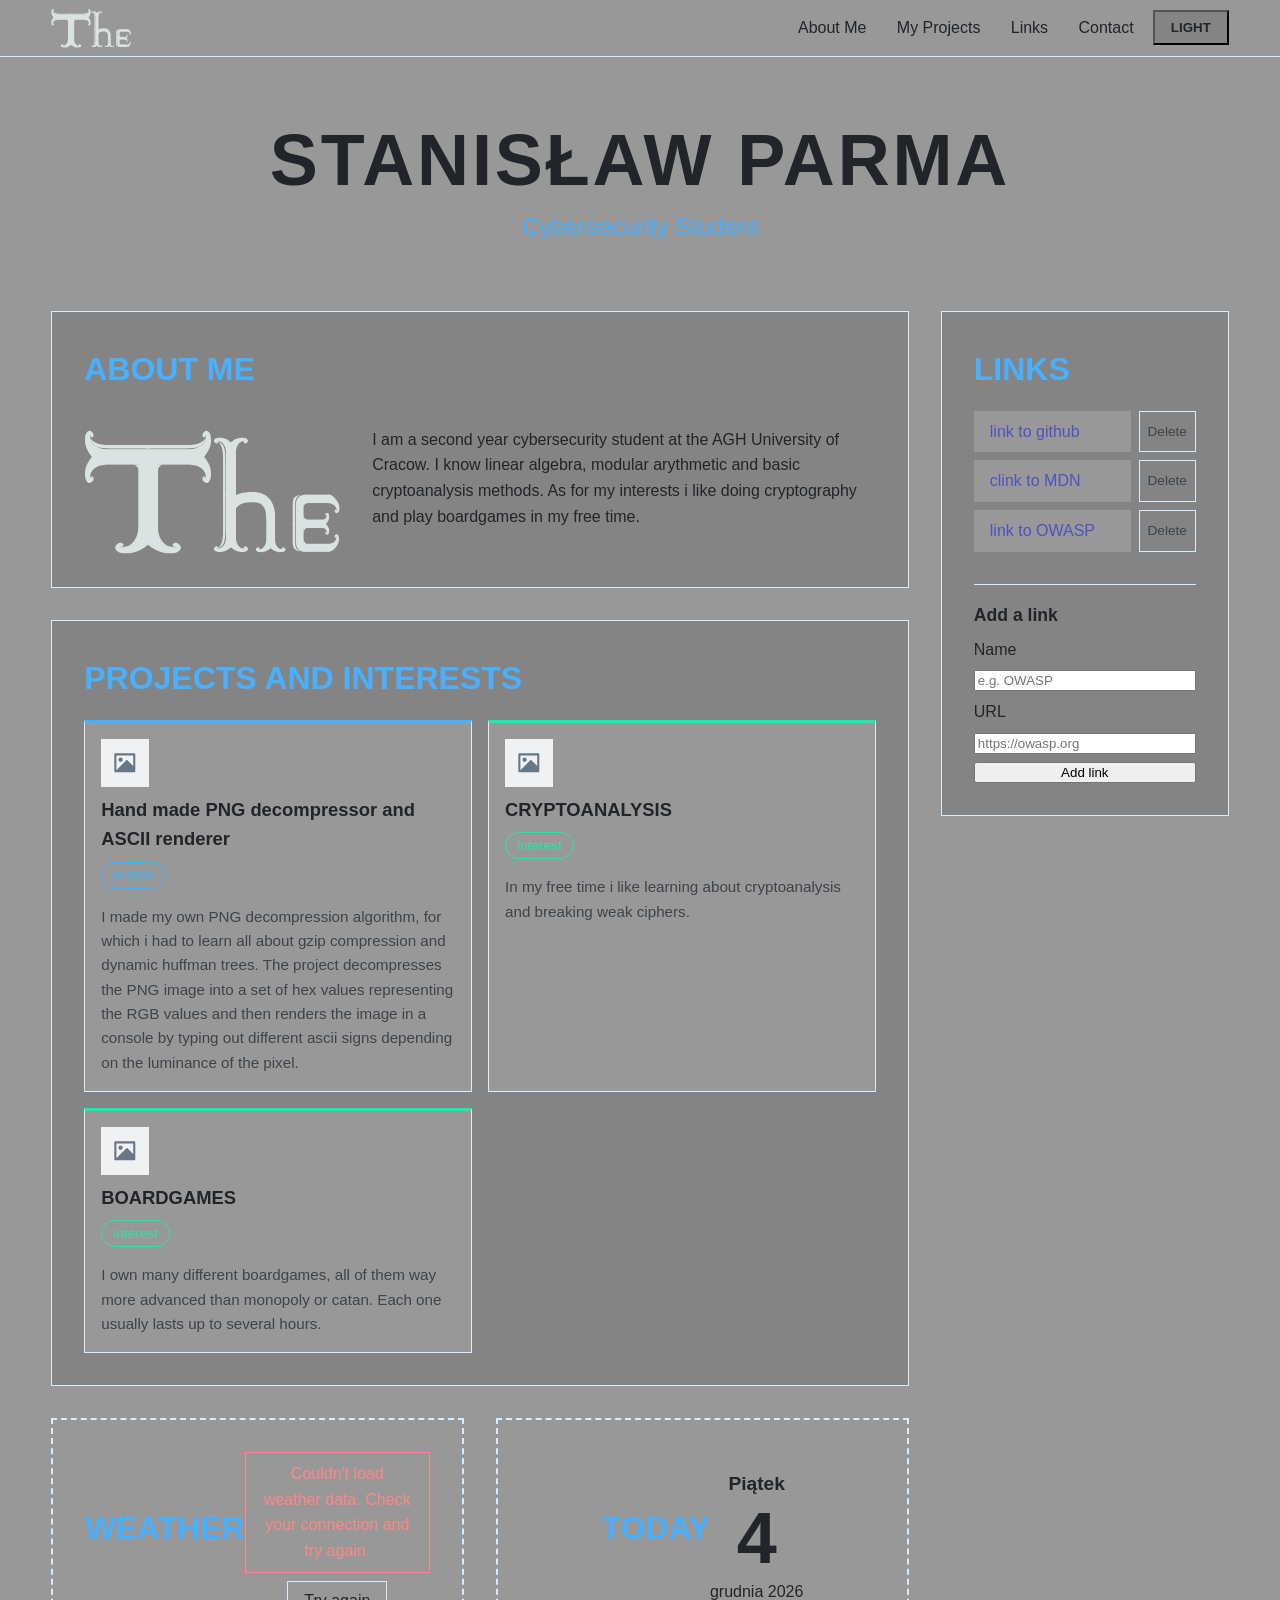
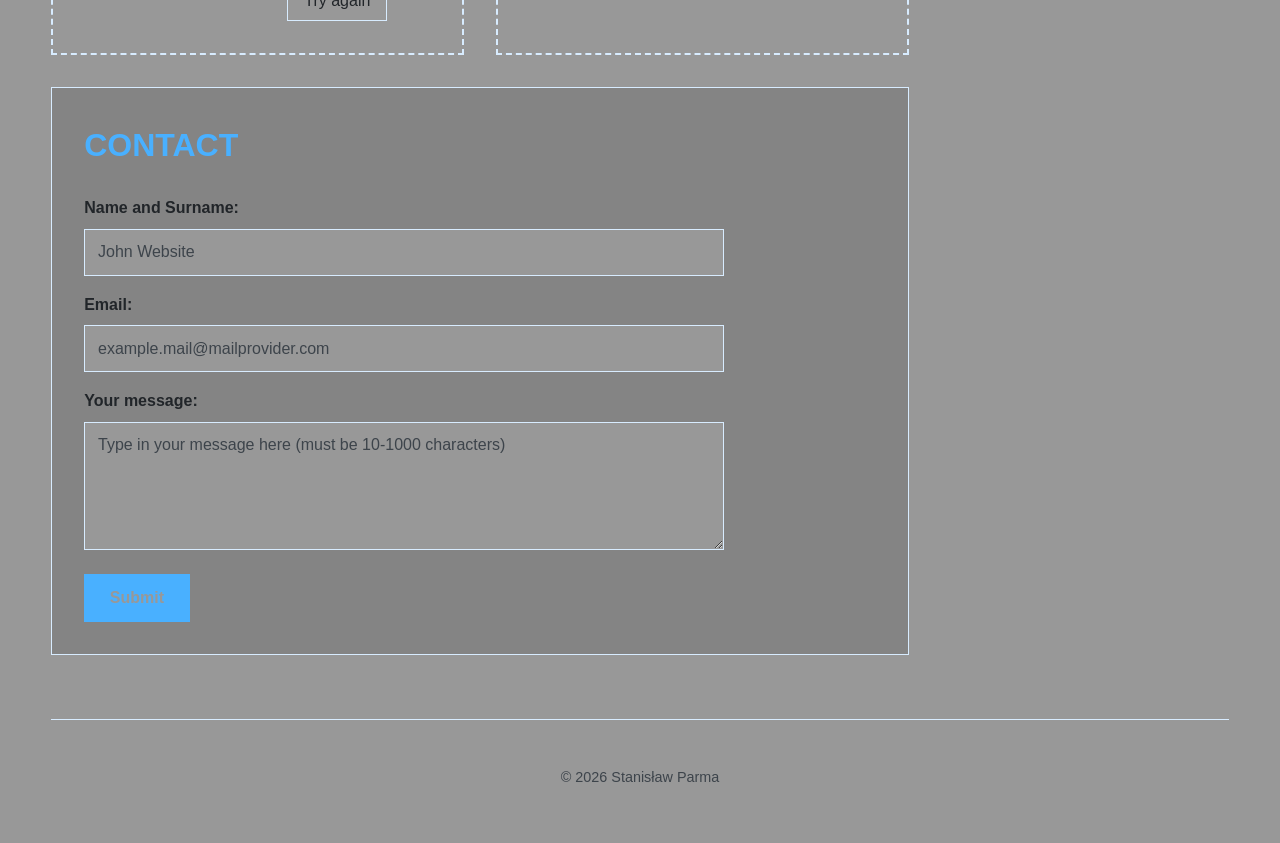
<file: lab1/index.html>
<!DOCTYPE html>
<html lang="en">
<head>
    <meta charset="utf-8">
    <meta name="viewport" content="width=device-width, initial-scale=1.0">
    <meta name="robots" content="noindex, nofollow">
    <link rel="stylesheet" href="style.css">
    

    <title>szachmaty.ru</title>
    <meta name="description" content="A little website that i made myself">
    <link rel="icon" type="image/svg+xml" href="./assets/logo.svg">

    <script src="/lab1/js/main.js" type="module" defer></script>
</head>

<body class="light">
    <nav class="navbar">
            <a class="logo" href="#hero">
                <img class="navbar-logo" src="assets/logo_darkmode.svg" alt="navbar logo">
            </a>

        <ul>
            <li>
                <a href="#about">About Me</a>
            </li>

            <li>
                <a href="#projects">My Projects</a>
            </li>

            <li>
                <a href="#links">Links</a>
            </li>

            <li>
                <a href="#contact">Contact</a>
            </li>

            <li>
                <button class="theme-toggle"><b id="theme-toggle">LIGHT</b></button>
            </li>
        </ul>
    </nav>

    <header id="hero">
        <h1 class="main-title">
            STANISŁAW PARMA
        </h1>
        <p class="main-title-description">
            Cybersecurity Student
        </p>
    </header>

    <main>
        <section id="about">
            <header class="article-header">
                <h2 class="article-name">ABOUT ME</h2>
            </header>

            <figure class="article-image">
                <!--<img class="pfp" src="assets/pfp.png" alt="authors profile picture">-->
                <img class="pfp" src="assets/logo_darkmode.svg" data-src-light="assets/logo.svg" data-src-dark="assets/logo_darkmode.svg" alt="authors profile picture">
            </figure>
                
            <p class="article-paragraph">I am a second year cybersecurity student at the AGH University of Cracow. I know linear algebra, modular arythmetic and basic cryptoanalysis methods. As for my interests i like doing cryptography and play boardgames in my free time.
            </p>
        </section>

        <section id="projects">
            <header class="article-header">
                <h2 class="article-name">PROJECTS AND INTERESTS</h2>
            </header>

            <div class="grid">
                <article class="grid-item-project">
                    <header class="grid-item-header">
                        <!--<img class="grid-item-image" src="assets/project.svg" alt="project icon">-->

                        <img class="grid-item-image" src="assets/placeholder.svg" alt="project icon">
                    
                        <h3 class="grid-item-name">Hand made PNG decompressor and ASCII renderer</h3>

                        <p class="grid-item-category">project</p>
                    </header>   

                    <p class="grid-item-description">
                        I made my own PNG decompression algorithm, for which i had to learn all about gzip compression and dynamic huffman trees. The project decompresses the PNG image into a set of hex values representing the RGB values and then renders the image in a console by typing out different ascii signs depending on the luminance of the pixel.
                    </p>
                </article>
                
                <article class="grid-item-interest">
                    

                    <header class="grid-item-header">
                        <!--<img class="grid-item-image" src="assets/interest.svg" alt="interest icon">-->

                        <img class="grid-item-image" src="assets/placeholder.svg" alt="interest icon">

                        <h3 class="grid-item-name">CRYPTOANALYSIS</h3>

                        <p class="grid-item-category">interest</p>
                    </header>

                    <p class="grid-item-description">In my free time i like learning about cryptoanalysis and breaking weak ciphers.
                    </p>
                </article>

                <article class="grid-item-interest">
                    

                    <header class="grid-item-header">
                        <!--<img class="grid-item-image" src="assets/interest.svg" alt="interest icon">-->

                        <img class="grid-item-image" src="assets/placeholder.svg" alt="interest icon">

                        <h3 class="grid-item-name">BOARDGAMES</h3>

                        <p class="grid-item-category">interest</p>
                    </header>

                    <p class="grid-item-description">I own many different boardgames, all of them way more advanced than monopoly or catan. Each one usually lasts up to several hours.
                    </p>
                </article>
            </div>
        </section>

         <aside id="links">
            <header class="aside-header">
                <h2 class="aside-name">LINKS</h2>
            </header>

            <!-- Starting links; js/links.js takes over the list on the first visit -->
            <ul class="aside-list" id="links-list">
                <li>
                    <a href="https://github.com" target="_blank" rel="noopener noreferrer">link to github</a>
                </li>
                <li>
                    <a href="https://developer.mozilla.org/en-US/" target="_blank" rel="noopener noreferrer">clink to MDN</a>
                </li>
                <li>
                    <a href="https://owasp.org" target="_blank" rel="noopener noreferrer">link to OWASP</a>
                </li>
            </ul>

            <p class="links-empty" id="links-empty" hidden>No links yet. Add one below.</p>

            <form id="link-form" class="link-form" novalidate>
                <h3 class="link-form-title">Add a link</h3>

                <label for="link-name">Name</label>
                <input type="text" id="link-name" name="link-name" placeholder="e.g. OWASP" autocomplete="off" aria-describedby="link-name-error">
                <p class="field-error" id="link-name-error" aria-live="polite" hidden></p>

                <label for="link-url">URL</label>
                <input type="url" id="link-url" name="link-url" placeholder="https://owasp.org" autocomplete="off" aria-describedby="link-url-error">
                <p class="field-error" id="link-url-error" aria-live="polite" hidden></p>

                <button type="submit">Add link</button>
            </form>
        </aside>
        
        <section id="weather-box">
            <header class="article-header">
                <h2 class="article-name" id="weather-title">WEATHER</h2>
            </header>

            <div class="widget-body" aria-live="polite">
                <p class="placeholder">Weather data loads here.</p>
            </div>
        </section>

        <section id="calendar-box">
            <header class="article-header">
                <h2 class="article-name" id="calendar-title">TODAY</h2>
            </header>

            <div class="widget-body">
                <p class="placeholder">Today's date loads here.</p>
            </div>
        </section>

        <section id="contact">
            <header class="article-header">
                <h2 class="article-name">CONTACT</h2>
            </header>

            <form action="/submit" method="POST" autocomplete="on">
                <label for="name-and-surname">Name and Surname:</label>
                <input type="text" id="name-and-surname" name="name-and-surname" placeholder="John Website" required>

                <label for="email">Email:</label>
                <input type="email" id="email" name="email" placeholder="example.mail@mailprovider.com" required>

                <label for="message">Your message:</label>
                <textarea id="message" name="message" minlength="10" maxlength="1000"  placeholder="Type in your message here (must be 10-1000 characters)" required></textarea>

                <button type="submit">Submit</button>
            </form>
        </section>
    </main>

    <footer>
        <p>© 2026 Stanisław Parma</p>
    </footer>

</body>
</html>
</file>
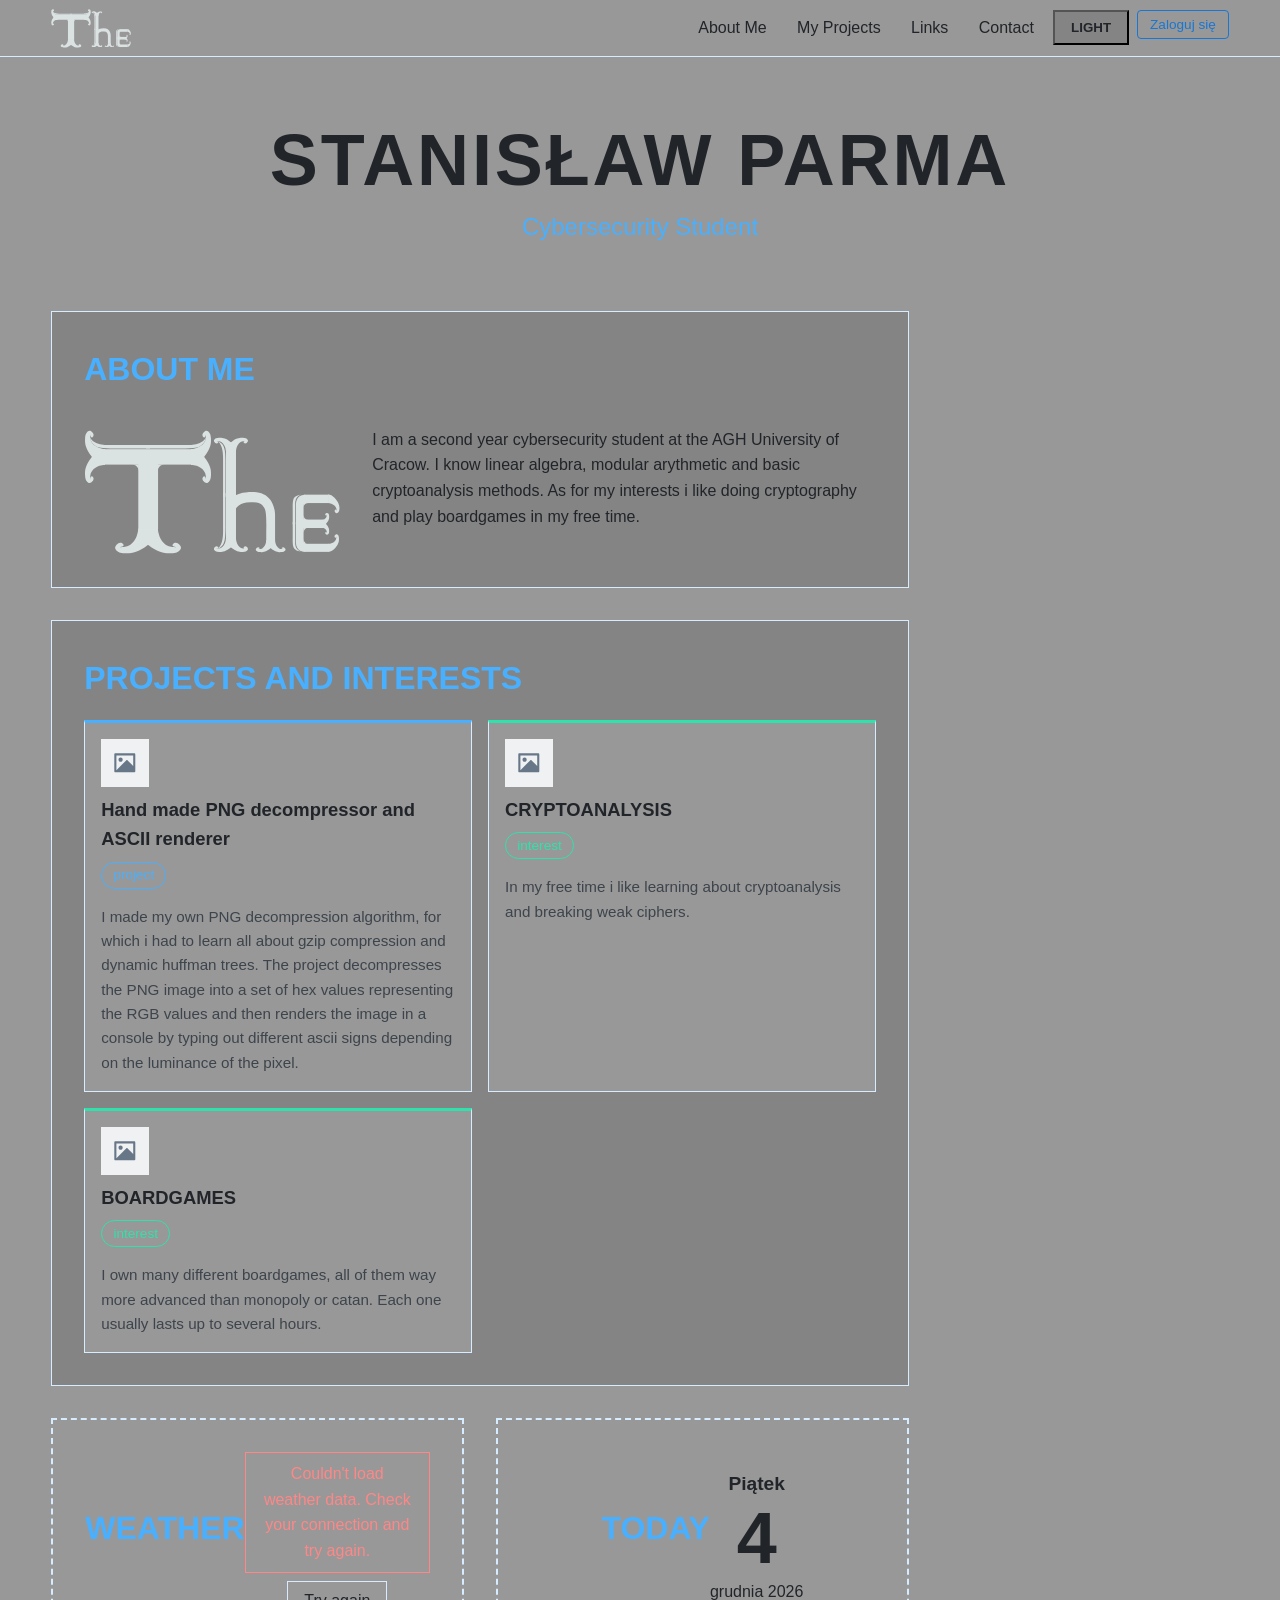
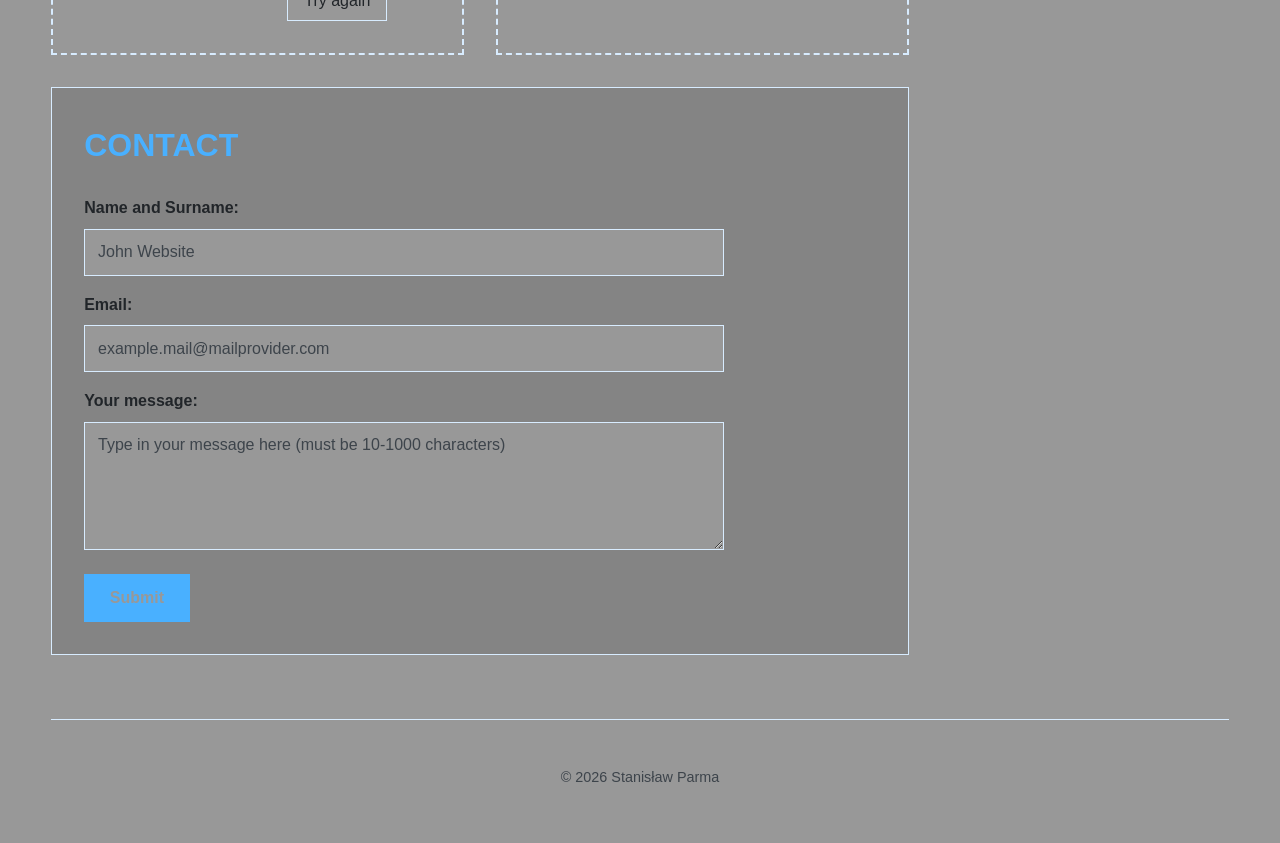
<file: lab03/frontend/index.html>
<!DOCTYPE html>
<html lang="en">
    
<head>
    <meta charset="utf-8">
    <meta name="viewport" content="width=device-width, initial-scale=1.0">
    <meta name="robots" content="noindex, nofollow">
    <link rel="stylesheet" href="style.css">
    <link rel="stylesheet" href="auth.css">
    

    <title>szachmaty.ru</title>
    <meta name="description" content="A little website that i made myself">
    <link rel="icon" type="image/svg+xml" href="./assets/logo.svg">

    <script src="/lab03/frontend/js/main.js" type="module" defer></script>
</head>

<body class="light">
    <nav class="navbar">
            <a class="logo" href="#hero">
                <img class="navbar-logo" src="assets/logo_darkmode.svg" alt="navbar logo">
            </a>

        <ul>
            <li>
                <a href="#about">About Me</a>
            </li>

            <li>
                <a href="#projects">My Projects</a>
            </li>

            <li>
                <a href="#links">Links</a>
            </li>

            <li>
                <a href="#contact">Contact</a>
            </li>

            <li>
                <button class="theme-toggle"><b id="theme-toggle">LIGHT</b></button>
            </li>
            
            <li>
                <div id="userSession" class="user-session">
                    <button id="loginBtn" type="button">Zaloguj się</button>
  
                    <div id="userInfo" class="user-info hidden">
                        <span>Zalogowany: <strong id="loggedUsername">--</strong></span>
                        <button id="logoutBtn" type="button">Wyloguj</button>
                    </div>
                </div>
            </li>
        </ul>
    </nav>

    <header id="hero">
        <h1 class="main-title">
            STANISŁAW PARMA
        </h1>
        <p class="main-title-description">
            Cybersecurity Student
        </p>
    </header>

    <main>
        <section id="about">
            <header class="article-header">
                <h2 class="article-name">ABOUT ME</h2>
            </header>

            <figure class="article-image">
                <!--<img class="pfp" src="assets/pfp.png" alt="authors profile picture">-->
                <img class="pfp" src="assets/logo_darkmode.svg" data-src-light="assets/logo.svg" data-src-dark="assets/logo_darkmode.svg" alt="authors profile picture">
            </figure>
                
            <p class="article-paragraph">I am a second year cybersecurity student at the AGH University of Cracow. I know linear algebra, modular arythmetic and basic cryptoanalysis methods. As for my interests i like doing cryptography and play boardgames in my free time.
            </p>
        </section>

        <section id="projects">
            <header class="article-header">
                <h2 class="article-name">PROJECTS AND INTERESTS</h2>
            </header>

            <div class="grid">
                <article class="grid-item-project">
                    <header class="grid-item-header">
                        <!--<img class="grid-item-image" src="assets/project.svg" alt="project icon">-->

                        <img class="grid-item-image" src="assets/placeholder.svg" alt="project icon">
                    
                        <h3 class="grid-item-name">Hand made PNG decompressor and ASCII renderer</h3>

                        <p class="grid-item-category">project</p>
                    </header>   

                    <p class="grid-item-description">
                        I made my own PNG decompression algorithm, for which i had to learn all about gzip compression and dynamic huffman trees. The project decompresses the PNG image into a set of hex values representing the RGB values and then renders the image in a console by typing out different ascii signs depending on the luminance of the pixel.
                    </p>
                </article>
                
                <article class="grid-item-interest">
                    

                    <header class="grid-item-header">
                        <!--<img class="grid-item-image" src="assets/interest.svg" alt="interest icon">-->

                        <img class="grid-item-image" src="assets/placeholder.svg" alt="interest icon">

                        <h3 class="grid-item-name">CRYPTOANALYSIS</h3>

                        <p class="grid-item-category">interest</p>
                    </header>

                    <p class="grid-item-description">In my free time i like learning about cryptoanalysis and breaking weak ciphers.
                    </p>
                </article>

                <article class="grid-item-interest">
                    

                    <header class="grid-item-header">
                        <!--<img class="grid-item-image" src="assets/interest.svg" alt="interest icon">-->

                        <img class="grid-item-image" src="assets/placeholder.svg" alt="interest icon">

                        <h3 class="grid-item-name">BOARDGAMES</h3>

                        <p class="grid-item-category">interest</p>
                    </header>

                    <p class="grid-item-description">I own many different boardgames, all of them way more advanced than monopoly or catan. Each one usually lasts up to several hours.
                    </p>
                </article>
            </div>
        </section>

         <aside id="links">
            <header class="aside-header">
                <h2 class="aside-name">LINKS</h2>
            </header>

            <!-- Starting links; js/links.js takes over the list on the first visit -->
            <ul class="aside-list" id="links-list">
            </ul>

            <p class="links-empty" id="links-empty" hidden>No links yet. Add one below.</p>

            <form id="link-form" class="link-form" novalidate>
                <h3 class="link-form-title">Add a link</h3>

                <label for="link-name">Name</label>
                <input type="text" id="link-name" name="link-name" placeholder="e.g. OWASP" autocomplete="off" aria-describedby="link-name-error">
                <p class="field-error" id="link-name-error" aria-live="polite" hidden></p>

                <label for="link-url">URL</label>
                <input type="url" id="link-url" name="link-url" placeholder="https://owasp.org" autocomplete="off" aria-describedby="link-url-error">
                <p class="field-error" id="link-url-error" aria-live="polite" hidden></p>

                <button type="submit">Add link</button>
            </form>
        </aside>
        
        <section id="weather-box">
            <header class="article-header">
                <h2 class="article-name" id="weather-title">WEATHER</h2>
            </header>

            <div class="widget-body" aria-live="polite">
                <p class="placeholder">Weather data loads here.</p>
            </div>
        </section>

        <section id="calendar-box">
            <header class="article-header">
                <h2 class="article-name" id="calendar-title">TODAY</h2>
            </header>

            <div class="widget-body">
                <p class="placeholder">Today's date loads here.</p>
            </div>
        </section>

        <section id="contact">
            <header class="article-header">
                <h2 class="article-name">CONTACT</h2>
            </header>

            <form action="/submit" method="POST" autocomplete="on">
                <label for="name-and-surname">Name and Surname:</label>
                <input type="text" id="name-and-surname" name="name-and-surname" placeholder="John Website" required>

                <label for="email">Email:</label>
                <input type="email" id="email" name="email" placeholder="example.mail@mailprovider.com" required>

                <label for="message">Your message:</label>
                <textarea id="message" name="message" minlength="10" maxlength="1000"  placeholder="Type in your message here (must be 10-1000 characters)" required></textarea>

                <button type="submit">Submit</button>
            </form>
        </section>
    </main>

    <footer>
        <p>© 2026 Stanisław Parma</p>
    </footer>

</body>
</html>
</file>
<file: lab1/style.css>
:root {
    /* Colors */
    --color-bg: #212529;
    --color-surface: #2b3035;
    --color-surface-hover: #343a40;
    --color-border: #3d444b;
    --color-text: #DCE1E5;
    --color-text-muted: #9aa4ad;
    --color-accent: #74c0fc;     
    --color-accent-alt: #63e6be;
    --color-error: #ff8787;
    --color-hypertext:#aaaaff; 

    --font-main: Arial, Helvetica, sans-serif;
    --font-size-h1: clamp(2rem, 1rem + 5vw, 4.5rem);
    --font-size-h2: clamp(1.4rem, 1rem + 1.5vw, 2rem);

    --space-s: 0.5rem;
    --space-m: 1rem;
    --space-l: 2rem;
    --space-xl: 4rem;
    --radius: 0rem;
    --nav-height: 6.5rem;       
    --transition: 0.2s ease;
}

*,
*::before,
*::after {
    box-sizing: border-box;
}

body.light {
    --color-bg: #989898;
    --color-surface: #848484;
    --color-surface-hover: #c4c4c4;
    --color-border: #d8ecff;
    --color-text: #212529;
    --color-text-muted: #3d444b; 
    --color-hypertext:#5052bf; 
    --color-accent: #49b0ff; 
    --color-accent-alt: #2fe2ac;
}

body {
    font-family: var(--font-main);
    background-color: var(--color-bg);
    color: var(--color-text);
    margin-left: 4vw;
    margin-right: 4vw;
    margin-top: 0;
    line-height: 1.6;
    overflow-wrap: break-word;
}

img {
    display: block;
    max-width: 100%;
    height: auto;
}



a:focus-visible,
button:focus-visible {
    outline: 3px solid var(--color-accent);
    outline-offset: 3px;
    border-radius: var(--radius);
}

.navbar {
    position: sticky;
    top: 0;
    z-index: 100;
    display: flex;
    flex-wrap: wrap;
    justify-content: space-between;
    align-items: center;
    gap: var(--space-s) var(--space-m);
    margin-left: -4vw;
    margin-right: -4vw;
    padding: var(--space-s) 4vw;
    background-color: var(--color-bg);
    border-bottom: 1px solid var(--color-border);
}

.logo img {
    height: 2.5rem;
    width: auto;
}

.navbar ul {
    display: flex;
    flex-wrap: wrap;
    gap: var(--space-s);
    margin: 0;
    padding: 0;
    list-style: none;
}

.navbar ul a {
    display: block;
    padding: 0.3rem 0.7rem;
    color: var(--color-text);
    text-decoration: none;
    border-radius: var(--radius);
    transition: color var(--transition), background-color var(--transition);
}

.navbar ul a:hover {
    color: var(--color-accent);
    background-color: var(--color-surface);
}

.theme-toggle{
    display: block;
    padding: var(--space-s) var(--space-m);
    color: var(--color-text);
    text-decoration: none;
    background-color: var(--color-surface);
    border-radius: var(--radius);
    transition: color var(--transition), background-color var(--transition);
}

#hero {
    padding: var(--space-xl) 0;
    text-align: center;
}

.main-title {
    margin: 0;
    font-size: var(--font-size-h1);
    line-height: 1.1;
    letter-spacing: 0.04em;
}

.main-title-description {
    margin: var(--space-s) 0 0;
    font-size: clamp(1rem, 0.8rem + 1vw, 1.5rem);
    color: var(--color-accent);
}

main {
    display: grid;
    grid-template-columns: 1fr;
    grid-template-areas:
        "about"
        "projects"
        "links"
        "weather"
        "calendar"
        "contact";
    gap: var(--space-l);
}

#about        { grid-area: about; }
#projects     { grid-area: projects; }
#links        { grid-area: links; }
#weather-box  { grid-area: weather; }
#calendar-box { grid-area: calendar; }
#contact      { grid-area: contact; }

main > section,
main > aside {
    min-width: 0; 
    padding: var(--space-l);
    background-color: var(--color-surface);
    border: 1px solid var(--color-border);
    border-radius: var(--radius);
    scroll-margin-top: calc(var(--nav-height) + var(--space-m));
}

.article-name,
.aside-name {
    margin: 0 0 var(--space-m);
    font-size: var(--font-size-h2);
    color: var(--color-accent);
}


#about {
    display: grid;
    grid-template-columns: 1fr;
    gap: var(--space-m) var(--space-l);
}

#about .article-header {
    grid-column: 1 / -1;
}

.pfp {
    width: 100%;
    max-width: 24rem;
    height: auto;
    margin-inline: auto;
    border-radius: var(--radius);
}

.article-image {
    margin: 0;
}

.article-image img {
    margin-inline: auto;
}

.article-paragraph {
    margin: 0;
    max-width: 70ch;
}

.grid {
    display: grid;
    grid-template-columns: repeat(auto-fit, minmax(min(100%, 16rem), 1fr));
    gap: var(--space-m);
}

.grid-item-project,
.grid-item-interest {
    display: flex;
    flex-direction: column;
    gap: var(--space-m);
    padding: var(--space-m);
    background-color: var(--color-bg);
    border: 1px solid var(--color-border);
    border-top: 3px solid var(--color-accent);
    border-radius: var(--radius);
    transition: transform var(--transition), border-color var(--transition);
}

.grid-item-interest {
    border-top-color: var(--color-accent-alt);
}

.grid-item-project:hover {
    transform: translateY(-4px);
    border-color: var(--color-accent);
}

.grid-item-interest:hover {
    transform: translateY(-4px);
    border-color: var(--color-accent-alt);
}

.grid-item-header {
    display: flex;
    flex-direction: column;
    align-items: flex-start;
    gap: var(--space-s);
}

.grid-item-image {
    width: 3rem;
    height: 3rem;
}

.grid-item-name {
    margin: 0;
    font-size: 1.15rem;
}

.grid-item-category {
    margin: 0;
    padding: 0.1rem 0.7rem;
    font-size: 0.85rem;
    color: var(--color-accent);
    border: 1px solid var(--color-accent);
    border-radius: 999px;
}

.grid-item-interest .grid-item-category {
    color: var(--color-accent-alt);
    border-color: var(--color-accent-alt);
}

.grid-item-description {
    margin: 0;
    font-size: 0.95rem;
    color: var(--color-text-muted);
}

.aside-list {
    display: flex;
    flex-direction: column;
    gap: var(--space-s);
    margin: 0;
    padding: 0;
    list-style: none;
}

.aside-list li {
    display: flex;
    align-items: stretch;
    gap: var(--space-s);
}

.aside-list a {
    flex: 1;
    min-width: 0;
    display: block;
    padding: var(--space-s) var(--space-m);
    color: var(--color-hypertext);
    text-decoration: none;
    background-color: var(--color-bg);
    border-left: 0px solid var(--color-accent);
    border-radius: var(--radius);
    transition: color var(--transition), background-color var(--transition);
}

.aside-list a::after {
    color: var(--color-text-muted);
}

.aside-list a:hover {
    color: var(--color-accent);
    background-color: var(--color-surface-hover);
}

.link-delete {
    flex-shrink: 0;
    padding: 0 var(--space-s);
    font: inherit;
    font-size: 0.85rem;
    color: var(--color-text-muted);
    background-color: transparent;
    border: 1px solid var(--color-border);
    border-radius: var(--radius);
    cursor: pointer;
    transition: color var(--transition), border-color var(--transition);
}

.link-delete:hover {
    color: var(--color-error);
    border-color: var(--color-error);
}

.links-empty {
    margin: 0;
    font-style: italic;
    color: var(--color-text-muted);
}

.link-form {
    display: grid;
    gap: var(--space-s);
    margin-top: var(--space-l);
    padding-top: var(--space-m);
    border-top: 1px solid var(--color-border);
}

.link-form-title {
    margin: 0;
    font-size: 1.1rem;
}



#weather-box,
#calendar-box {
    display: flex;
    align-items: center;
    justify-content: center;
    min-height: 10rem;
    background-color: transparent;
    border: 2px dashed var(--color-border);
}

.widget-body {
    display: flex;
    flex-direction: column;
    align-items: center;
    justify-content: center;
    gap: var(--space-s);
    min-height: 9rem;
    text-align: center;
}

.placeholder {
    margin: 0;
    font-style: italic;
    color: var(--color-text-muted);
}

.calendar-card {
    display: flex;
    flex-direction: column;
    align-items: center;
    line-height: 1.2;
}

.calendar-weekday {
    font-size: 1.2rem;
    font-weight: bold;
    color: var(--color-text);
}

.calendar-day {
    font-size: clamp(3rem, 2rem + 4vw, 4.5rem);
    font-weight: bold;
}

.calendar-month {
    color: var(--color-text);
}

.weather-loading {
    display: flex;
    align-items: center;
    gap: var(--space-s);
    margin: 0;
    color: var(--color-text-muted);
}

.weather-loading::before {
    content: "";
    width: 1.2rem;
    height: 1.2rem;
    border: 3px solid var(--color-border);
    border-top-color: var(--color-accent);
    border-radius: 50%;
    animation: spin 0.8s linear infinite;
}

@keyframes spin {
    to {
        transform: rotate(360deg);
    }
}

.weather-error {
    margin: 0;
    padding: var(--space-s) var(--space-m);
    color: var(--color-error);
    border: 1px solid var(--color-error);
    border-radius: var(--radius);
}

.weather-retry {
    padding: 0.4rem 1rem;
    font: inherit;
    color: var(--color-text);
    background-color: transparent;
    border: 1px solid var(--color-border);
    border-radius: var(--radius);
    cursor: pointer;
}

.weather-retry:hover {
    color: var(--color-accent);
    border-color: var(--color-accent);
}

.weather-station {
    margin: 0;
    font-size: 1.2rem;
}

.weather-temp {
    margin: 0;
    font-size: clamp(2.5rem, 2rem + 2vw, 3.5rem);
    font-weight: bold;
    line-height: 1.1;
}

.weather-details {
    display: grid;
    grid-template-columns: repeat(3, 1fr);
    gap: var(--space-s);
    width: 100%;
    margin: var(--space-s) 0;
}

.weather-details dt {
    font-size: 0.85rem;
    color: var(--color-text-muted);
}

.weather-details dd {
    margin: 0;
    font-weight: bold;
}

.weather-meta {
    margin: 0;
    font-size: 0.8rem;
    color: var(--color-text-muted);
}




#contact form {
    display: grid;
    gap: var(--space-s);
    max-width: 40rem;
}

#contact label {
    margin-top: var(--space-s);
    font-weight: bold;
}

#contact input,
#contact textarea {
    width: 100%;
    padding: 0.6rem 0.8rem;
    font: inherit;
    color: var(--color-text);
    background-color: var(--color-bg);
    border: 1px solid var(--color-border);
    border-radius: var(--radius);
    transition: border-color var(--transition);
}

#contact textarea {
    min-height: 8rem;
    resize: vertical;
}

#contact ::placeholder {
    color: var(--color-text-muted);
    opacity: 1;
}

#contact input:focus,
#contact textarea:focus {
    border-color: var(--color-accent);
    outline: 2px solid var(--color-accent);
    outline-offset: 2px;
}

#contact input:user-invalid,
#contact textarea:user-invalid {
    border-color: var(--color-error);
}

#contact button {
    justify-self: start;
    margin-top: var(--space-m);
    padding: 0.7rem 1.6rem;
    font: inherit;
    font-weight: bold;
    color: var(--color-bg);
    background-color: var(--color-accent);
    border: none;
    border-radius: var(--radius);
    cursor: pointer;
    transition: background-color var(--transition);
}

#contact button:hover {
    background-color: var(--color-accent-alt);
}

footer {
    margin-top: var(--space-xl);
    padding: var(--space-l) 0;
    font-size: 0.9rem;
    text-align: center;
    color: var(--color-text-muted);
    border-top: 1px solid var(--color-border);
}



@media (max-width: 480px) {
    .navbar {
        justify-content: center;
    }

    .navbar ul {
        justify-content: center;
    }

    main > section,
    main > aside {
        padding: var(--space-m);
    }
}

@media (min-width: 700px) {
    :root {
        --nav-height: 4.5rem;
    }

    main {
        grid-template-columns: 1fr 1fr;
        grid-template-areas:
            "about    about"
            "projects projects"
            "links    links"
            "weather  calendar"
            "contact  contact";
    }

    #about {
        grid-template-columns: minmax(10rem, 16rem) 1fr;
        align-items: start;
    }

    .article-image img {
        margin-inline: 0;
    }
}

@media (min-width: 1100px) {
    main {
        grid-template-columns: 1fr 1fr 18rem;
        grid-template-areas:
            "about    about    links"
            "projects projects links"
            "weather  calendar links"
            "contact  contact  links";
    }

    #links {
        align-self: start;
        position: sticky;
        top: calc(var(--nav-height) + var(--space-m));
    }
}

@media (prefers-reduced-motion: reduce) {
    html {
        scroll-behavior: auto;
    }

    *,
    *::before,
    *::after {
        transition: none !important;
    }
}
</file>
<file: lab03/frontend/style.css>
:root {
    /* Colors */
    --color-bg: #212529;
    --color-surface: #2b3035;
    --color-surface-hover: #343a40;
    --color-border: #3d444b;
    --color-text: #DCE1E5;
    --color-text-muted: #9aa4ad;
    --color-accent: #74c0fc;     
    --color-accent-alt: #63e6be;
    --color-error: #ff8787;
    --color-hypertext:#aaaaff; 

    --font-main: Arial, Helvetica, sans-serif;
    --font-size-h1: clamp(2rem, 1rem + 5vw, 4.5rem);
    --font-size-h2: clamp(1.4rem, 1rem + 1.5vw, 2rem);

    --space-s: 0.5rem;
    --space-m: 1rem;
    --space-l: 2rem;
    --space-xl: 4rem;
    --radius: 0rem;
    --nav-height: 6.5rem;       
    --transition: 0.2s ease;
}

*,
*::before,
*::after {
    box-sizing: border-box;
}

body.light {
    --color-bg: #989898;
    --color-surface: #848484;
    --color-surface-hover: #c4c4c4;
    --color-border: #d8ecff;
    --color-text: #212529;
    --color-text-muted: #3d444b; 
    --color-hypertext:#5052bf; 
    --color-accent: #49b0ff; 
    --color-accent-alt: #2fe2ac;
}

body {
    font-family: var(--font-main);
    background-color: var(--color-bg);
    color: var(--color-text);
    margin-left: 4vw;
    margin-right: 4vw;
    margin-top: 0;
    line-height: 1.6;
    overflow-wrap: break-word;
}

img {
    display: block;
    max-width: 100%;
    height: auto;
}



a:focus-visible,
button:focus-visible {
    outline: 3px solid var(--color-accent);
    outline-offset: 3px;
    border-radius: var(--radius);
}

.navbar {
    position: sticky;
    top: 0;
    z-index: 100;
    display: flex;
    flex-wrap: wrap;
    justify-content: space-between;
    align-items: center;
    gap: var(--space-s) var(--space-m);
    margin-left: -4vw;
    margin-right: -4vw;
    padding: var(--space-s) 4vw;
    background-color: var(--color-bg);
    border-bottom: 1px solid var(--color-border);
}

.logo img {
    height: 2.5rem;
    width: auto;
}

.navbar ul {
    display: flex;
    flex-wrap: wrap;
    gap: var(--space-s);
    margin: 0;
    padding: 0;
    list-style: none;
}

.navbar ul a {
    display: block;
    padding: 0.3rem 0.7rem;
    color: var(--color-text);
    text-decoration: none;
    border-radius: var(--radius);
    transition: color var(--transition), background-color var(--transition);
}

.navbar ul a:hover {
    color: var(--color-accent);
    background-color: var(--color-surface);
}

.theme-toggle{
    display: block;
    padding: var(--space-s) var(--space-m);
    color: var(--color-text);
    text-decoration: none;
    background-color: var(--color-surface);
    border-radius: var(--radius);
    transition: color var(--transition), background-color var(--transition);
}

#hero {
    padding: var(--space-xl) 0;
    text-align: center;
}

.main-title {
    margin: 0;
    font-size: var(--font-size-h1);
    line-height: 1.1;
    letter-spacing: 0.04em;
}

.main-title-description {
    margin: var(--space-s) 0 0;
    font-size: clamp(1rem, 0.8rem + 1vw, 1.5rem);
    color: var(--color-accent);
}

main {
    display: grid;
    grid-template-columns: 1fr;
    grid-template-areas:
        "about"
        "projects"
        "links"
        "weather"
        "calendar"
        "contact";
    gap: var(--space-l);
}

#about        { grid-area: about; }
#projects     { grid-area: projects; }
#links        { grid-area: links; }
#weather-box  { grid-area: weather; }
#calendar-box { grid-area: calendar; }
#contact      { grid-area: contact; }

main > section,
main > aside {
    min-width: 0; 
    padding: var(--space-l);
    background-color: var(--color-surface);
    border: 1px solid var(--color-border);
    border-radius: var(--radius);
    scroll-margin-top: calc(var(--nav-height) + var(--space-m));
}

.article-name,
.aside-name {
    margin: 0 0 var(--space-m);
    font-size: var(--font-size-h2);
    color: var(--color-accent);
}


#about {
    display: grid;
    grid-template-columns: 1fr;
    gap: var(--space-m) var(--space-l);
}

#about .article-header {
    grid-column: 1 / -1;
}

.pfp {
    width: 100%;
    max-width: 24rem;
    height: auto;
    margin-inline: auto;
    border-radius: var(--radius);
}

.article-image {
    margin: 0;
}

.article-image img {
    margin-inline: auto;
}

.article-paragraph {
    margin: 0;
    max-width: 70ch;
}

.grid {
    display: grid;
    grid-template-columns: repeat(auto-fit, minmax(min(100%, 16rem), 1fr));
    gap: var(--space-m);
}

.grid-item-project,
.grid-item-interest {
    display: flex;
    flex-direction: column;
    gap: var(--space-m);
    padding: var(--space-m);
    background-color: var(--color-bg);
    border: 1px solid var(--color-border);
    border-top: 3px solid var(--color-accent);
    border-radius: var(--radius);
    transition: transform var(--transition), border-color var(--transition);
}

.grid-item-interest {
    border-top-color: var(--color-accent-alt);
}

.grid-item-project:hover {
    transform: translateY(-4px);
    border-color: var(--color-accent);
}

.grid-item-interest:hover {
    transform: translateY(-4px);
    border-color: var(--color-accent-alt);
}

.grid-item-header {
    display: flex;
    flex-direction: column;
    align-items: flex-start;
    gap: var(--space-s);
}

.grid-item-image {
    width: 3rem;
    height: 3rem;
}

.grid-item-name {
    margin: 0;
    font-size: 1.15rem;
}

.grid-item-category {
    margin: 0;
    padding: 0.1rem 0.7rem;
    font-size: 0.85rem;
    color: var(--color-accent);
    border: 1px solid var(--color-accent);
    border-radius: 999px;
}

.grid-item-interest .grid-item-category {
    color: var(--color-accent-alt);
    border-color: var(--color-accent-alt);
}

.grid-item-description {
    margin: 0;
    font-size: 0.95rem;
    color: var(--color-text-muted);
}

.aside-list {
    display: flex;
    flex-direction: column;
    gap: var(--space-s);
    margin: 0;
    padding: 0;
    list-style: none;
}

.aside-list li {
    display: flex;
    align-items: stretch;
    gap: var(--space-s);
}

.aside-list a {
    flex: 1;
    min-width: 0;
    display: block;
    padding: var(--space-s) var(--space-m);
    color: var(--color-hypertext);
    text-decoration: none;
    background-color: var(--color-bg);
    border-left: 0px solid var(--color-accent);
    border-radius: var(--radius);
    transition: color var(--transition), background-color var(--transition);
}

.aside-list a::after {
    color: var(--color-text-muted);
}

.aside-list a:hover {
    color: var(--color-accent);
    background-color: var(--color-surface-hover);
}

.link-delete {
    flex-shrink: 0;
    padding: 0 var(--space-s);
    font: inherit;
    font-size: 0.85rem;
    color: var(--color-text-muted);
    background-color: transparent;
    border: 1px solid var(--color-border);
    border-radius: var(--radius);
    cursor: pointer;
    transition: color var(--transition), border-color var(--transition);
}

.link-delete:hover {
    color: var(--color-error);
    border-color: var(--color-error);
}

.links-empty {
    margin: 0;
    font-style: italic;
    color: var(--color-text-muted);
}

.link-form {
    display: grid;
    gap: var(--space-s);
    margin-top: var(--space-l);
    padding-top: var(--space-m);
    border-top: 1px solid var(--color-border);
}

.link-form-title {
    margin: 0;
    font-size: 1.1rem;
}



#weather-box,
#calendar-box {
    display: flex;
    align-items: center;
    justify-content: center;
    min-height: 10rem;
    background-color: transparent;
    border: 2px dashed var(--color-border);
}

.widget-body {
    display: flex;
    flex-direction: column;
    align-items: center;
    justify-content: center;
    gap: var(--space-s);
    min-height: 9rem;
    text-align: center;
}

.placeholder {
    margin: 0;
    font-style: italic;
    color: var(--color-text-muted);
}

.calendar-card {
    display: flex;
    flex-direction: column;
    align-items: center;
    line-height: 1.2;
}

.calendar-weekday {
    font-size: 1.2rem;
    font-weight: bold;
    color: var(--color-text);
}

.calendar-day {
    font-size: clamp(3rem, 2rem + 4vw, 4.5rem);
    font-weight: bold;
}

.calendar-month {
    color: var(--color-text);
}

.weather-loading {
    display: flex;
    align-items: center;
    gap: var(--space-s);
    margin: 0;
    color: var(--color-text-muted);
}

.weather-loading::before {
    content: "";
    width: 1.2rem;
    height: 1.2rem;
    border: 3px solid var(--color-border);
    border-top-color: var(--color-accent);
    border-radius: 50%;
    animation: spin 0.8s linear infinite;
}

@keyframes spin {
    to {
        transform: rotate(360deg);
    }
}

.weather-error {
    margin: 0;
    padding: var(--space-s) var(--space-m);
    color: var(--color-error);
    border: 1px solid var(--color-error);
    border-radius: var(--radius);
}

.weather-retry {
    padding: 0.4rem 1rem;
    font: inherit;
    color: var(--color-text);
    background-color: transparent;
    border: 1px solid var(--color-border);
    border-radius: var(--radius);
    cursor: pointer;
}

.weather-retry:hover {
    color: var(--color-accent);
    border-color: var(--color-accent);
}

.weather-station {
    margin: 0;
    font-size: 1.2rem;
}

.weather-temp {
    margin: 0;
    font-size: clamp(2.5rem, 2rem + 2vw, 3.5rem);
    font-weight: bold;
    line-height: 1.1;
}

.weather-details {
    display: grid;
    grid-template-columns: repeat(3, 1fr);
    gap: var(--space-s);
    width: 100%;
    margin: var(--space-s) 0;
}

.weather-details dt {
    font-size: 0.85rem;
    color: var(--color-text-muted);
}

.weather-details dd {
    margin: 0;
    font-weight: bold;
}

.weather-meta {
    margin: 0;
    font-size: 0.8rem;
    color: var(--color-text-muted);
}




#contact form {
    display: grid;
    gap: var(--space-s);
    max-width: 40rem;
}

#contact label {
    margin-top: var(--space-s);
    font-weight: bold;
}

#contact input,
#contact textarea {
    width: 100%;
    padding: 0.6rem 0.8rem;
    font: inherit;
    color: var(--color-text);
    background-color: var(--color-bg);
    border: 1px solid var(--color-border);
    border-radius: var(--radius);
    transition: border-color var(--transition);
}

#contact textarea {
    min-height: 8rem;
    resize: vertical;
}

#contact ::placeholder {
    color: var(--color-text-muted);
    opacity: 1;
}

#contact input:focus,
#contact textarea:focus {
    border-color: var(--color-accent);
    outline: 2px solid var(--color-accent);
    outline-offset: 2px;
}

#contact input:user-invalid,
#contact textarea:user-invalid {
    border-color: var(--color-error);
}

#contact button {
    justify-self: start;
    margin-top: var(--space-m);
    padding: 0.7rem 1.6rem;
    font: inherit;
    font-weight: bold;
    color: var(--color-bg);
    background-color: var(--color-accent);
    border: none;
    border-radius: var(--radius);
    cursor: pointer;
    transition: background-color var(--transition);
}

#contact button:hover {
    background-color: var(--color-accent-alt);
}

footer {
    margin-top: var(--space-xl);
    padding: var(--space-l) 0;
    font-size: 0.9rem;
    text-align: center;
    color: var(--color-text-muted);
    border-top: 1px solid var(--color-border);
}



@media (max-width: 480px) {
    .navbar {
        justify-content: center;
    }

    .navbar ul {
        justify-content: center;
    }

    main > section,
    main > aside {
        padding: var(--space-m);
    }
}

@media (min-width: 700px) {
    :root {
        --nav-height: 4.5rem;
    }

    main {
        grid-template-columns: 1fr 1fr;
        grid-template-areas:
            "about    about"
            "projects projects"
            "links    links"
            "weather  calendar"
            "contact  contact";
    }

    #about {
        grid-template-columns: minmax(10rem, 16rem) 1fr;
        align-items: start;
    }

    .article-image img {
        margin-inline: 0;
    }
}

@media (min-width: 1100px) {
    main {
        grid-template-columns: 1fr 1fr 18rem;
        grid-template-areas:
            "about    about    links"
            "projects projects links"
            "weather  calendar links"
            "contact  contact  links";
    }

    #links {
        align-self: start;
        position: sticky;
        top: calc(var(--nav-height) + var(--space-m));
    }
}

@media (prefers-reduced-motion: reduce) {
    html {
        scroll-behavior: auto;
    }

    *,
    *::before,
    *::after {
        transition: none !important;
    }
}
</file>
<file: lab03/frontend/auth.css>
/* =================================================================== */
/* auth.css - Minimalne style dla logowania i paska sesji (Lab 03)     */
/* =================================================================== */

:root {
  --auth-bg: var(--card-bg, #ffffff);
  --auth-text: var(--text, #222222);
  --auth-border: var(--border, #cccccc);
  --auth-primary: var(--primary, #1976d2);
}

body.dark {
  --auth-bg: var(--card-bg, #222222);
  --auth-text: var(--text, #f5f5f5);
  --auth-border: var(--border, #555555);
  --auth-primary: var(--primary, #90caf9);
}

/* Pasek tożsamości w nawigacji */
.user-session, .user-info { display: flex; align-items: center; gap: 0.5rem; }
.user-session strong { color: var(--auth-primary); }
.user-session button {
  padding: 0.35rem 0.75rem;
  border-radius: 4px;
  border: 1px solid var(--auth-primary);
  background: transparent;
  color: var(--auth-primary);
  cursor: pointer;
  font-size: 0.85rem;
  font-family: inherit;
  transition: all 0.2s ease;
}
.user-session button:hover {
  background: var(--auth-primary);
  color: #ffffff;
}
.hidden { display: none !important; }

/* Okno modalne logowania */
.auth-dialog {
  width: 90%;
  max-width: 340px;
  border-radius: 8px;
  border: 1px solid var(--auth-border);
  background-color: var(--auth-bg);
  color: var(--auth-text);
  padding: 1.25rem;
  font-family: inherit;
}

.auth-header { display: flex; justify-content: space-between; align-items: center; }
.auth-header h3 { margin: 0; }
.btn-close { background: none; border: none; font-size: 1.5rem; color: var(--auth-text); cursor: pointer; }

/* Komunikaty i pola formularza */
.auth-message { color: #d32f2f; font-size: 0.85rem; margin: 0.5rem 0; }
.auth-message.success { color: #2e7d32; }
.error-field { border-color: #d32f2f !important; }

.auth-dialog label { display: block; font-size: 0.85rem; margin: 0.5rem 0 0.2rem; }
.auth-dialog input {
  width: 100%;
  box-sizing: border-box;
  padding: 0.45rem 0.6rem;
  border: 1px solid var(--auth-border);
  border-radius: 4px;
  background-color: var(--auth-bg);
  color: var(--auth-text);
}

/* Przyciski i akcje */
.form-actions { display: flex; flex-direction: column; gap: 0.5rem; margin-top: 1rem; }
.form-actions button[type="submit"] {
  padding: 0.5rem;
  border-radius: 4px;
  border: 1px solid var(--auth-border);
  background-color: var(--auth-primary);
  color: #ffffff;
  font-weight: 600;
  cursor: pointer;
}
.btn-link {
  background: none;
  border: none;
  color: var(--auth-primary);
  cursor: pointer;
  text-decoration: underline;
  font-size: 0.85rem;
}
</file>
